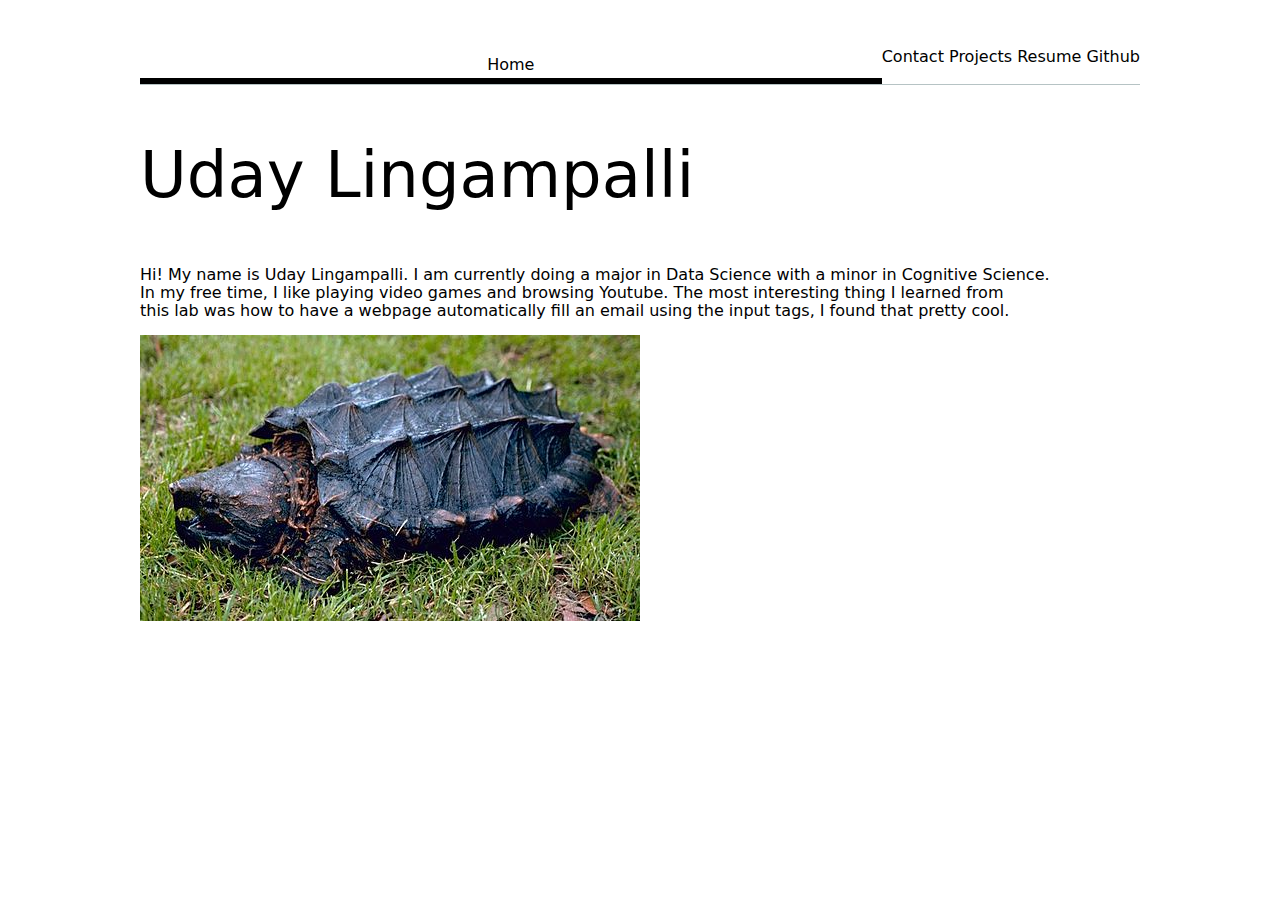
<file: index.html>
<!DOCTYPE html>
<html lang="en">
<nav class="menu">
  <ul>
    <li><a class="current" href="/portfolio/">Home</a></li>
    <li href="/portfolio/contact/index.html">Contact</li>
    <li href="/portfolio/projects/index.html">Projects</li>
    <li href="/portfolio/resume/index.html">Resume</li>
    <li href="https://github.com/Icebolt365337?tab=repositories" target="_blank">Github</li>
  </ul>
</nav>
<head>
    <meta charset="UTF-8">
    <meta name="viewport" content="width=device-width, initial-scale=1.0">
    <title>Uday Lingampalli: Personal site and portfolio</title>
    <h1>Uday Lingampalli</h1>
    <p>Hi! My name is Uday Lingampalli. I am currently doing a major in Data Science with a minor in Cognitive Science. In my free time, I like playing video games and browsing Youtube.
        The most interesting thing I learned from this lab was how to have a webpage automatically fill an email using the input tags, I found that pretty cool.
    </p>
    <img 
    class="fit-picture"
    src="images/ast.jpg"
    alt="Alligator Snapping Turtle"/>
    <link rel="stylesheet" href="style.css">
</head>
<body>
    
</body>
</html>
</file>
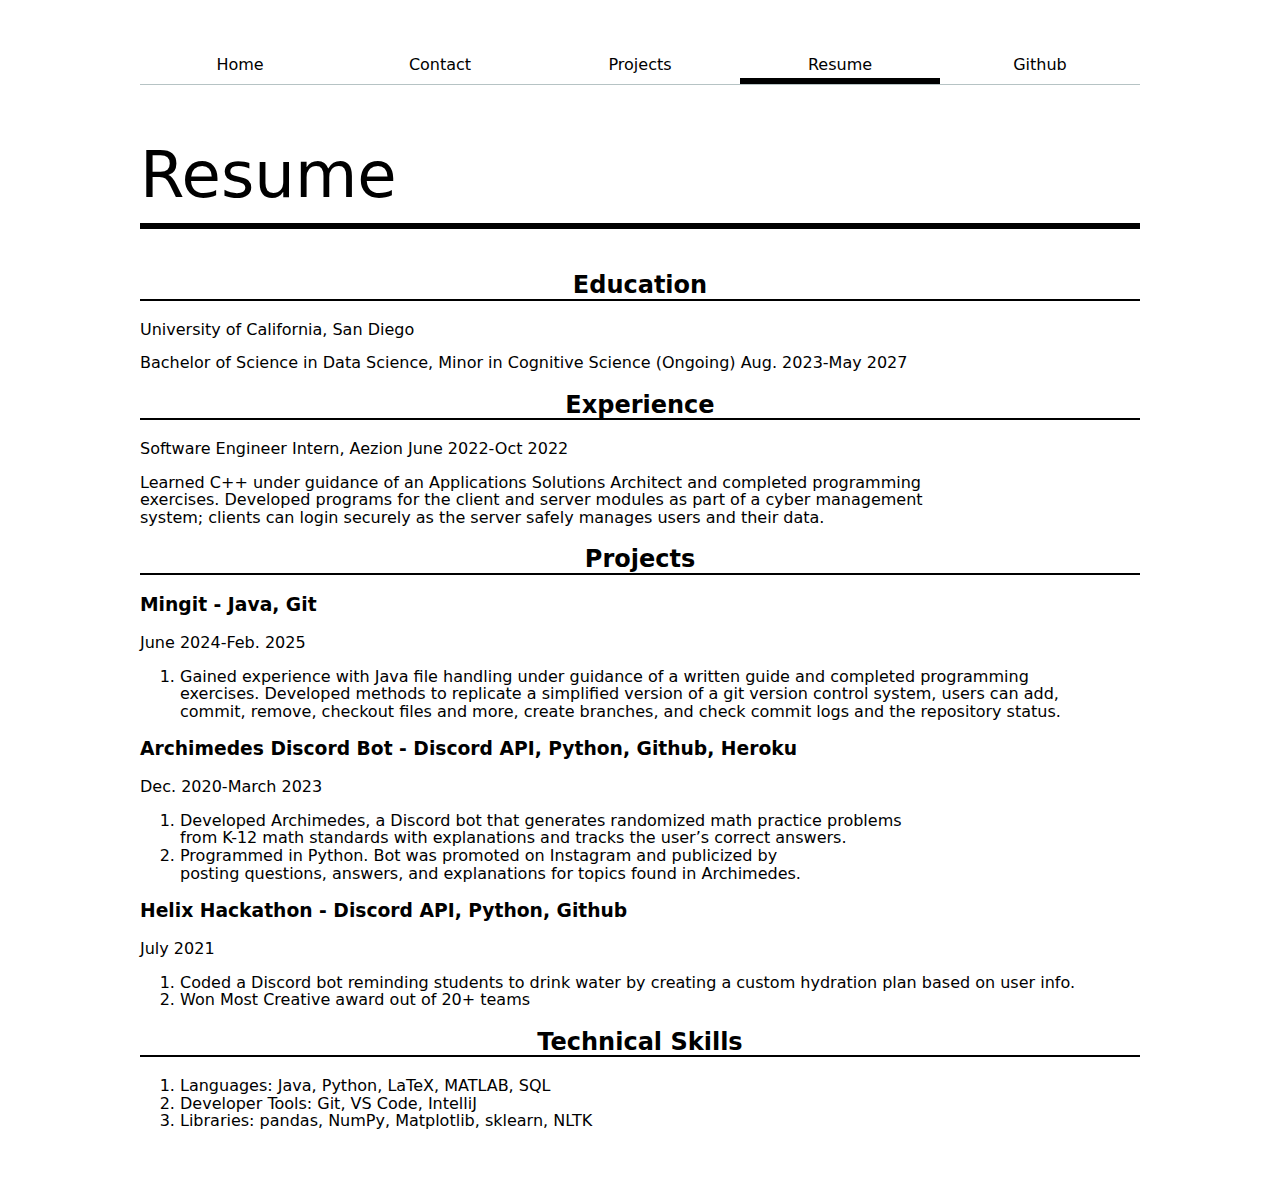
<file: resume/index.html>
<!DOCTYPE html>
<html lang="en">
<nav class="menu">
  <ul>
    <li><a href="/portfolio/">Home</a></li>
    <li><a href="/portfolio/contact/index.html">Contact</a></li>
    <li><a href="/portfolio/projects/index.html">Projects</a></li>
    <li><a class="current">Resume</a></li>
    <li><a href="https://github.com/Icebolt365337?tab=repositories" target="_blank">Github</a></li>
  </ul>
</nav>
<head>
    <meta charset="UTF-8">
    <meta name="viewport" content="width=device-width, initial-scale=1.0">
    <title>Resume</title>
    <h1 class="resume">Resume</h1>
    <link rel="stylesheet" href="../style.css">
</head>
<body class="resume">
   <section>
    <header>
        <h2 class="resume">Education</h2>
        <p>University of California, San Diego</p>
    </header>
    <p>Bachelor of Science in Data Science, Minor in Cognitive Science (Ongoing)
        <time datetime="2023-08">Aug. 2023-</time><time datetime="2027-05">May 2027</time>
    </p>
   </section> 
   <section>
    <header>
        <h2 class="resume">Experience</h2>
        <p>Software Engineer Intern, Aezion
            <time datetime="2022-06">June 2022-</time><time datetime="2022-20">Oct 2022</time>
        </p>
    </header>
    <p>Learned C++ under guidance of an Applications Solutions Architect and completed programming exercises. Developed programs for the client and server modules as part of a cyber management system; clients can login
securely as the server safely manages users and their data.</p>
   </section>
   <section>
    <header>
        <h2 class="resume">Projects</h2>
    </header>
    <h3>Mingit - Java, Git</h3>
    <p><time datetime="2024-06">June 2024-</time><time datetime="2025-02">Feb. 2025</time></p>
    <ol>
        <li>Gained experience with Java file handling under guidance of a written guide and completed programming exercises. Developed methods to replicate a simplified version of a git version control system, users can add, commit, remove,
checkout files and more, create branches, and check commit logs and the repository status.</li>
    </ol>
    <h3>Archimedes Discord Bot - Discord API, Python, Github, Heroku</h3>
    <p><time datetime="2020-12">Dec. 2020-</time><time datetime="2024-03">March 2023</time></p>
    <ol>
        <li>Developed Archimedes, a Discord bot that generates randomized math practice problems from K-12 math
standards with explanations and tracks the user’s correct answers.</li>
        <li>Programmed in Python. Bot was promoted on Instagram and publicized by posting questions, answers, and
explanations for topics found in Archimedes.</li>
    </ol>
    <h3>Helix Hackathon - Discord API, Python, Github</h3>
    <p><time datetime="2021-07">July 2021</time></p>
    <ol>
        <li>Coded a Discord bot reminding students to drink water by creating a custom hydration plan based on user info.</li>
        <li>Won Most Creative award out of 20+ teams</li>
    </ol>
   </section>
   <section>
    <header>
        <h2 class="resume">Technical Skills</h2>
    </header>
    <ol>
        <li>Languages: Java, Python, LaTeX, MATLAB, SQL</li>
        <li>Developer Tools: Git, VS Code, IntelliJ</li>
        <li>Libraries: pandas, NumPy, Matplotlib, sklearn, NLTK</li>
    </ol>
   </section>
</body>
</html>
</file>
<file: style.css>
:root {
    --color-accent: oklch(47.32% 0.13582 253.145);
    accent-color: var(--color-accent)
}
label.color-scheme {
    position: absolute;
    top: 1rem;
    right: 1rem;
    font-family: inherit;
    font-size: 80%/1.5 system-ui;
}
nav {
    color-scheme: dark;
    display: flex;
    margin-bottom: 40px;
    border-bottom-width: 1px;
    border-bottom-style: solid;
    border-bottom-color: oklch(80% 3% 200);
    --border-color: oklch(50% 10% 200 / 40%);
    border-bottom-color: var(--border-color);
    a {
        flex: 1;
        text-decoration: none;
        color: inherit;
        text-align: center;
        padding: 0.5em;
    }
    a.current {
        padding-bottom: 0.25em;
        border-bottom-width: 0.4em;
        border-bottom-style: solid;
    }
    a:hover {
        padding-bottom: 0.25em;
        border-bottom-width: 0.4em;
        border-bottom-style: solid;
        border-bottom-color: var(--color-accent);
    }
    ul {
        display: contents;
        li {
            display: contents;
        }
    }
}
body {
    /* Set line height to 1.5 times the font size
	   and use the OS’s UI font as the website font
	*/
    font: 100%/1.5 system-ui;
    h1 {
        font: 400%/1.5 system-ui;
    }
    line-height: 1.1;
    text-wrap: balance;
    max-width: 1000px;
    margin-inline: auto;
    padding: 40px;
    h1.resume {
        border-bottom-width: 0.1em;
        border-bottom-style: solid;
    }
    h2.resume {
        border-bottom-width: 0.1em;
        border-bottom-style: solid;
        text-align: center;
    }
    h3.resume {
        text-align: center;
    }
    div.projects {
        display: grid;
        grid-template-columns: repeat(auto-fill, minmax(20em, 1fr));
        gap: 1em;
        article {
            display: grid;
            grid-template-rows: subgrid;
            grid-row: span 3;
        }
    }
    form {
        display: grid;
        grid-template-columns: auto 1fr;
        gap: 1em;
        /*I did not seem to have the intended grid mistake in the lab, this
        displays properly for me*/
        button {
            grid-column: 1 / -1;
        }
    }
    div.container {
        display: flex;
    }
    #projects-pie-plot {
        max-width: 20em;
        margin-block: 2em;
        overflow: visible;
        &:has(path:hover) {
            path:not(:hover) {
                opacity: 0.5;
            }
            path {
                transition: 300ms;
            }
        }
    }
    .selected {
        --color: oklch(60% 45% 0) !important;
        &:is(path) {
            fill: var(--color);
        }
    }
    span.swatch {
        display: inline-flex;
        width: 1em;
        aspect-ratio: 1;
        background-color: var(--color);
        border-radius: 50%;
        flex: 1;
    }
    #stats, #profile-stats {
        dl {
            display: grid;
            grid-template-columns: max-content auto; 
            gap: 4px 16px;
        }

        dt {
            font-weight: bold;
            grid-column: 1;
        }

        dd {
            margin: 0;
            grid-column: 2;
        }
    }

    .gridlines {
        opacity: 0.1;
    }

    circle {
        transition: 200ms;
        transform-origin: center;
        transform-box: fill-box;
        @starting-style {
            r: 0;
        }
    }

    circle:hover {
        transform: scale(1.5);
    }

    dl.info {
        display: grid;
        margin: 0;
        transition-duration: 500ms;
        transition-property: opacity, visibility;
    }

    dl.info[hidden]:not(:hover, :focus-within) {
        opacity: 0;
        visibility: hidden;
    }

    .tooltip {
        position: fixed;
        top: 1em;
        left: 1em;
        background-color: greybox;
        box-shadow: 2px 2px 2.5px;
        border-radius: 4px;
    }
    
    circle.selected {
        fill: #ff6b6b;
    }

    #commit-stats {
        flex: 1;
        align-items: baseline;
    }

    #files {
        display: grid;
        grid-template-columns: 1fr 4fr;

        > div {
            grid-column: 1 / -1;
            display: grid;
            grid-template-columns: subgrid;
        }

        dt {
            grid-column: 1;
        }

        dd {
            grid-column: 2;
        }
    }

    .loc {
        display: flex;
        width: 0.5em;
        aspect-ratio: 1;
        background: var(--color);
        border-radius: 50%;
    }

    dd {
            grid-column: 2;
            display: flex;
            flex-wrap: wrap;
            align-items: start;
            align-content: start;
            gap: 0.15em;
            padding-top: 0.6em;
            margin-left: 0;
    }

    #scrolly-1 {
        position: relative;
        display: flex;
        gap: 1rem;

        > * {
            flex: 1;
        }
    }

    #scatter-story {
        position: relative;
    }

    #scatter-plot {
        position: sticky;
        top: 0;
        left: 0;
        bottom: auto;
        height: 50vh;
    }

}
</file>
